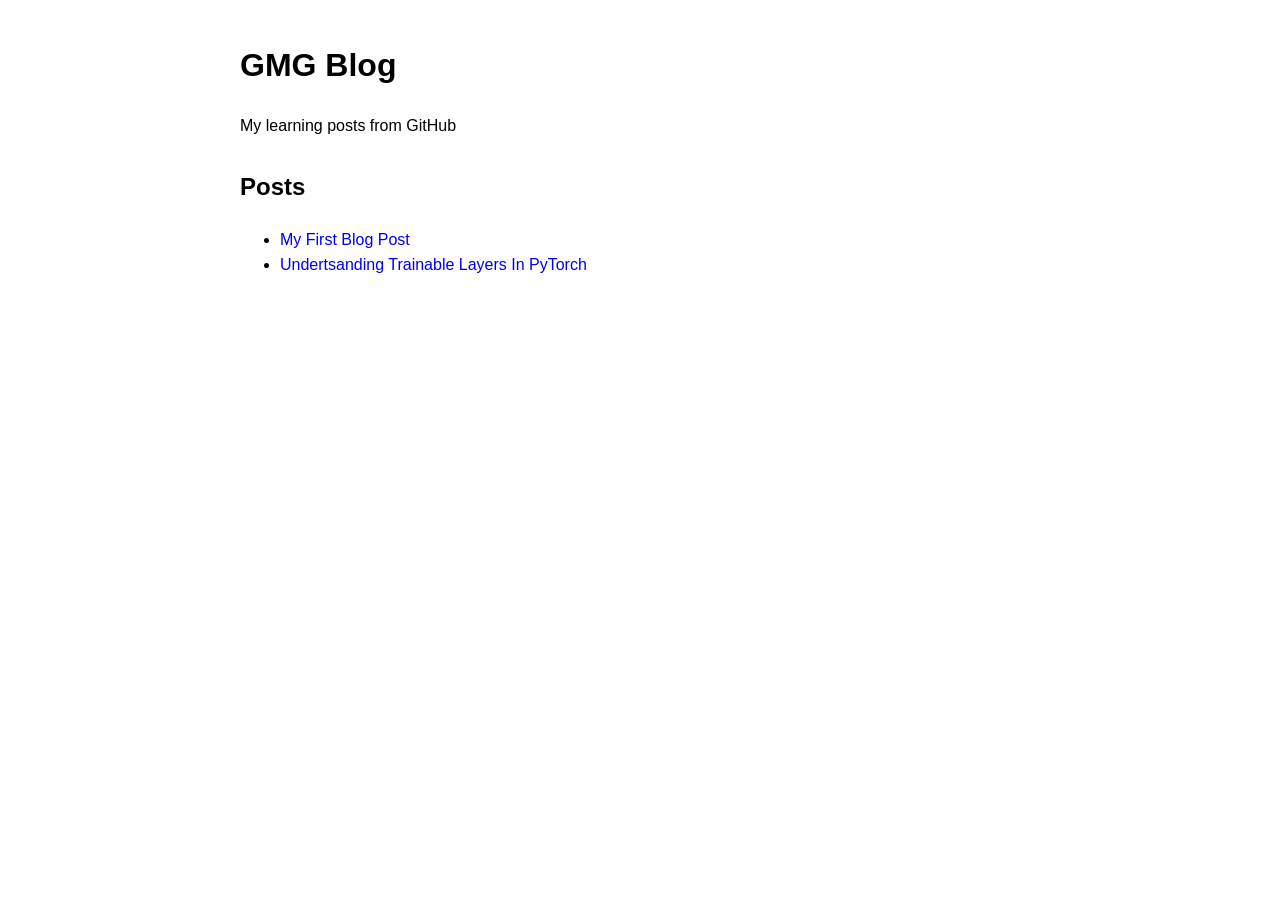
<file: index.html>
<!DOCTYPE html>
<html lang="en">
<head>
  <meta charset="UTF-8" />
  <meta name="viewport" content="width=device-width, initial-scale=1.0" />
  <title>GMG Blog</title>
  <link rel="stylesheet" href="style.css" />
</head>
<body>
  <header>
    <h1>GMG Blog</h1>
    <p>My learning posts from GitHub</p>
  </header>

  <main>
    <h2>Posts</h2>
    <ul>
      <li><a href="post1.html">My First Blog Post</a></li>
       <li><a href ="trainalbe-layers-pytorch.html"> Undertsanding Trainable Layers In PyTorch</a></li>

      
    </ul>
  </main>
</body>
</html>
</file>
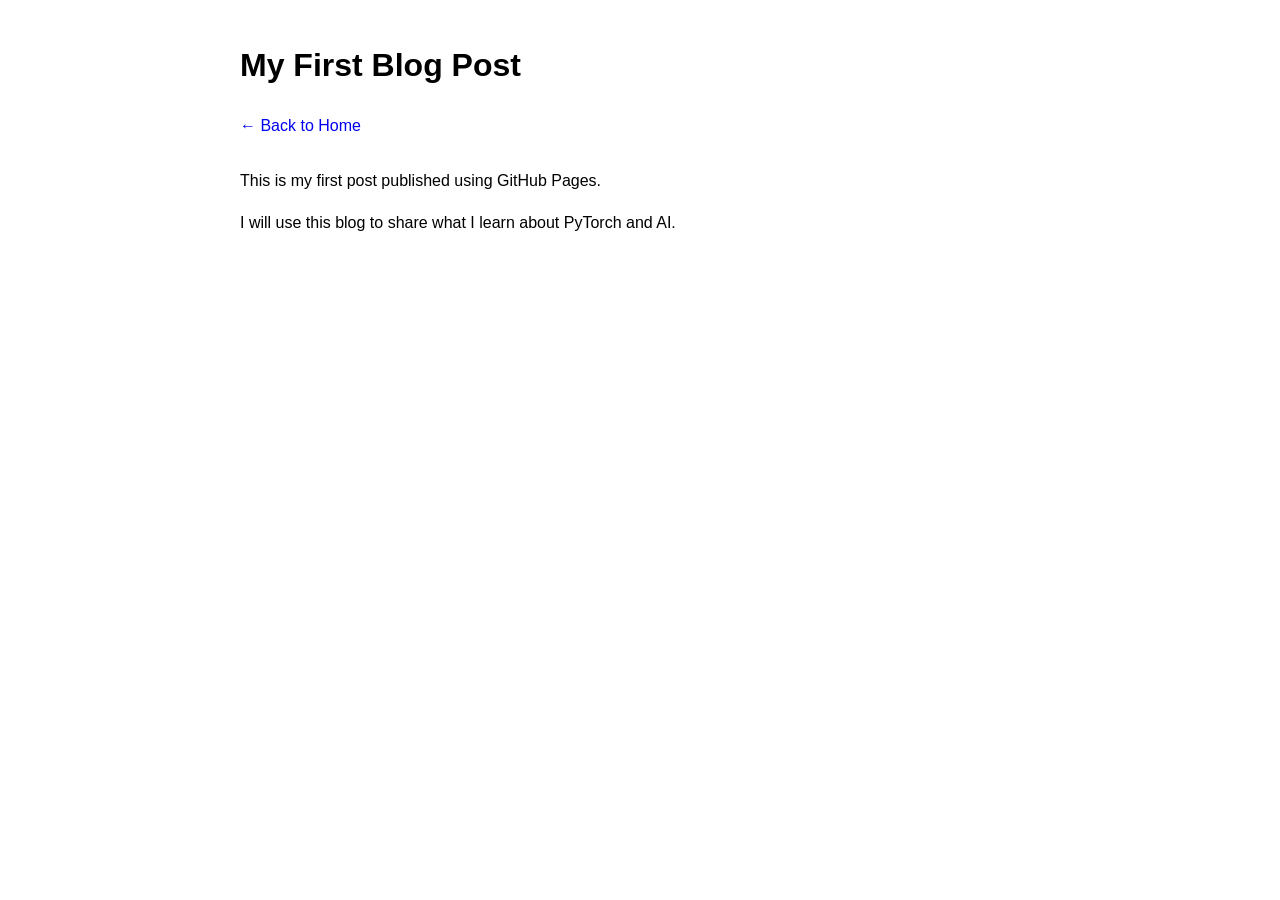
<file: post1.html>
<!DOCTYPE html>
<html lang="en">
<head>
  <meta charset="UTF-8" />
  <meta name="viewport" content="width=device-width, initial-scale=1.0" />
  <title>My First Blog Post</title>
  <link rel="stylesheet" href="style.css" />
</head>
<body>
  <header>
    <h1>My First Blog Post</h1>
    <p><a href="index.html">← Back to Home</a></p>
  </header>

  <main>
    <p>This is my first post published using GitHub Pages.</p>
    <p>I will use this blog to share what I learn about PyTorch and AI.</p>
  </main>
</body>
</html>
</file>
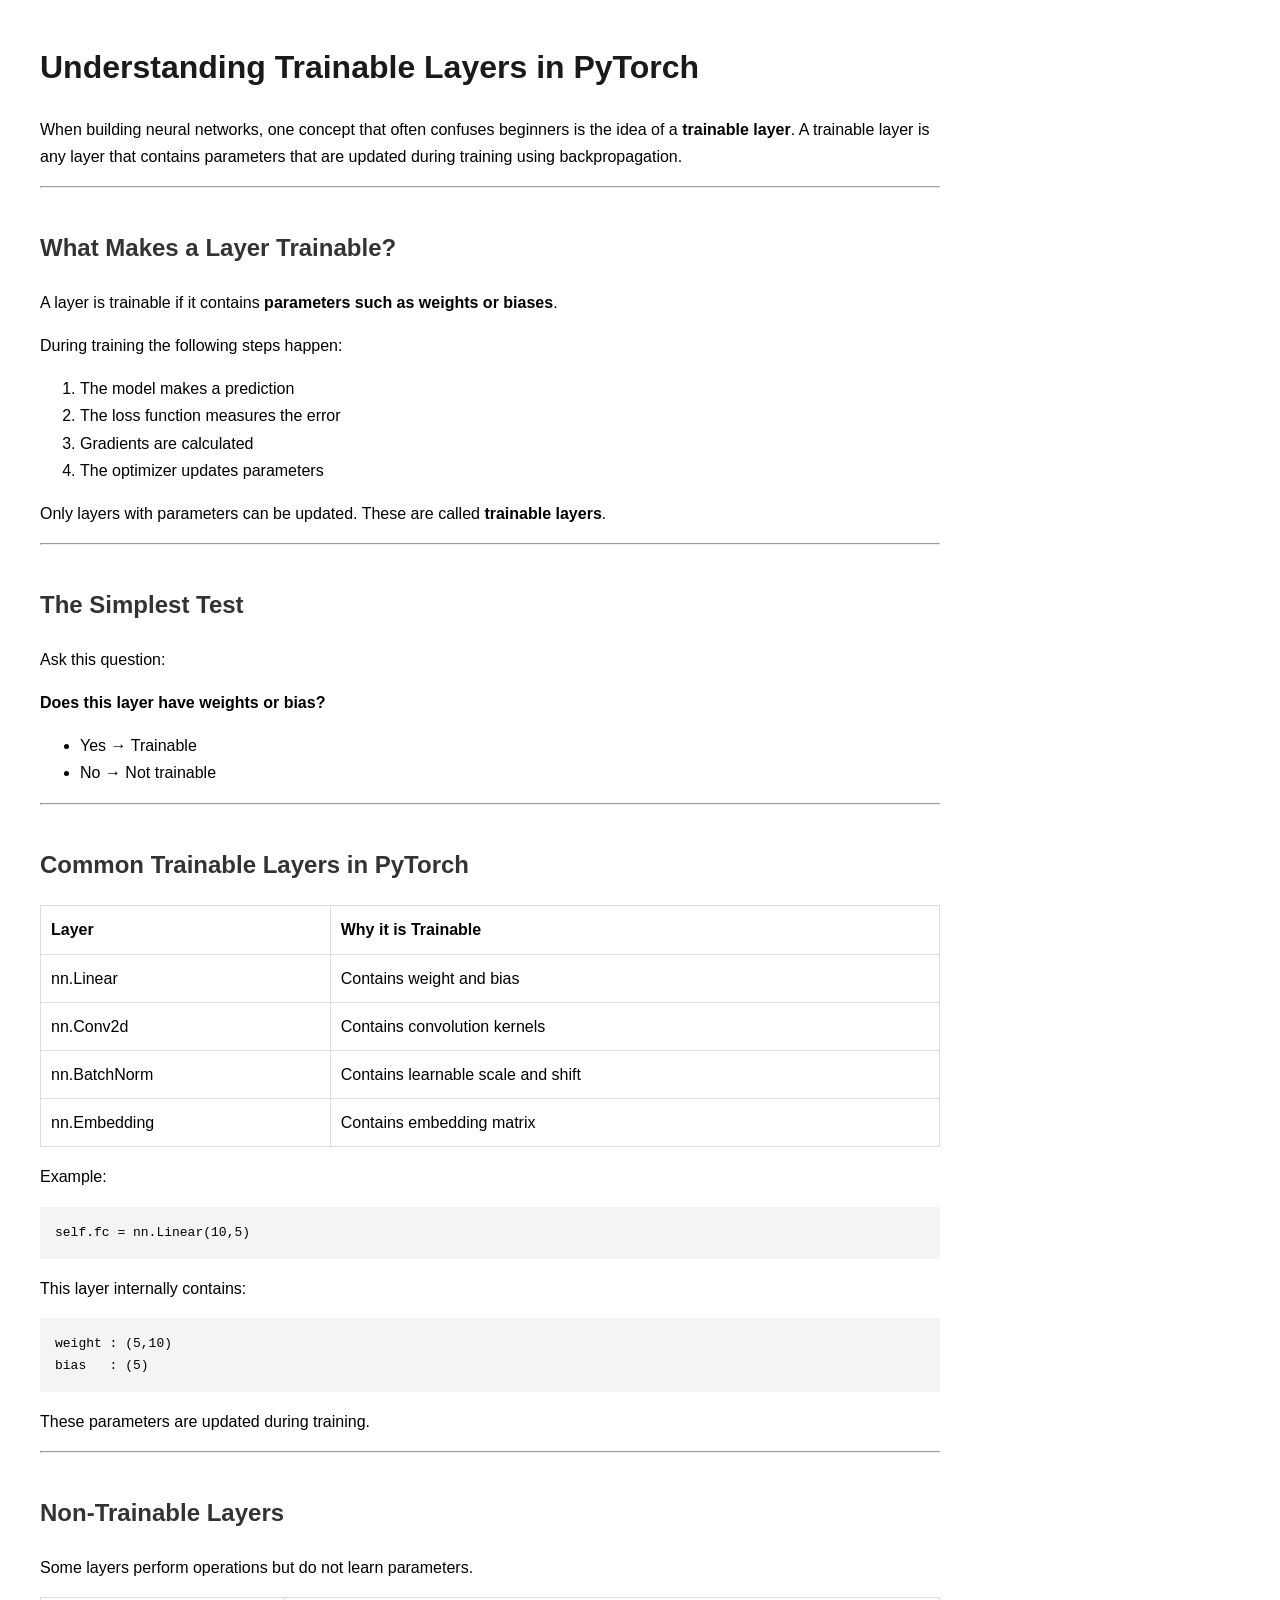
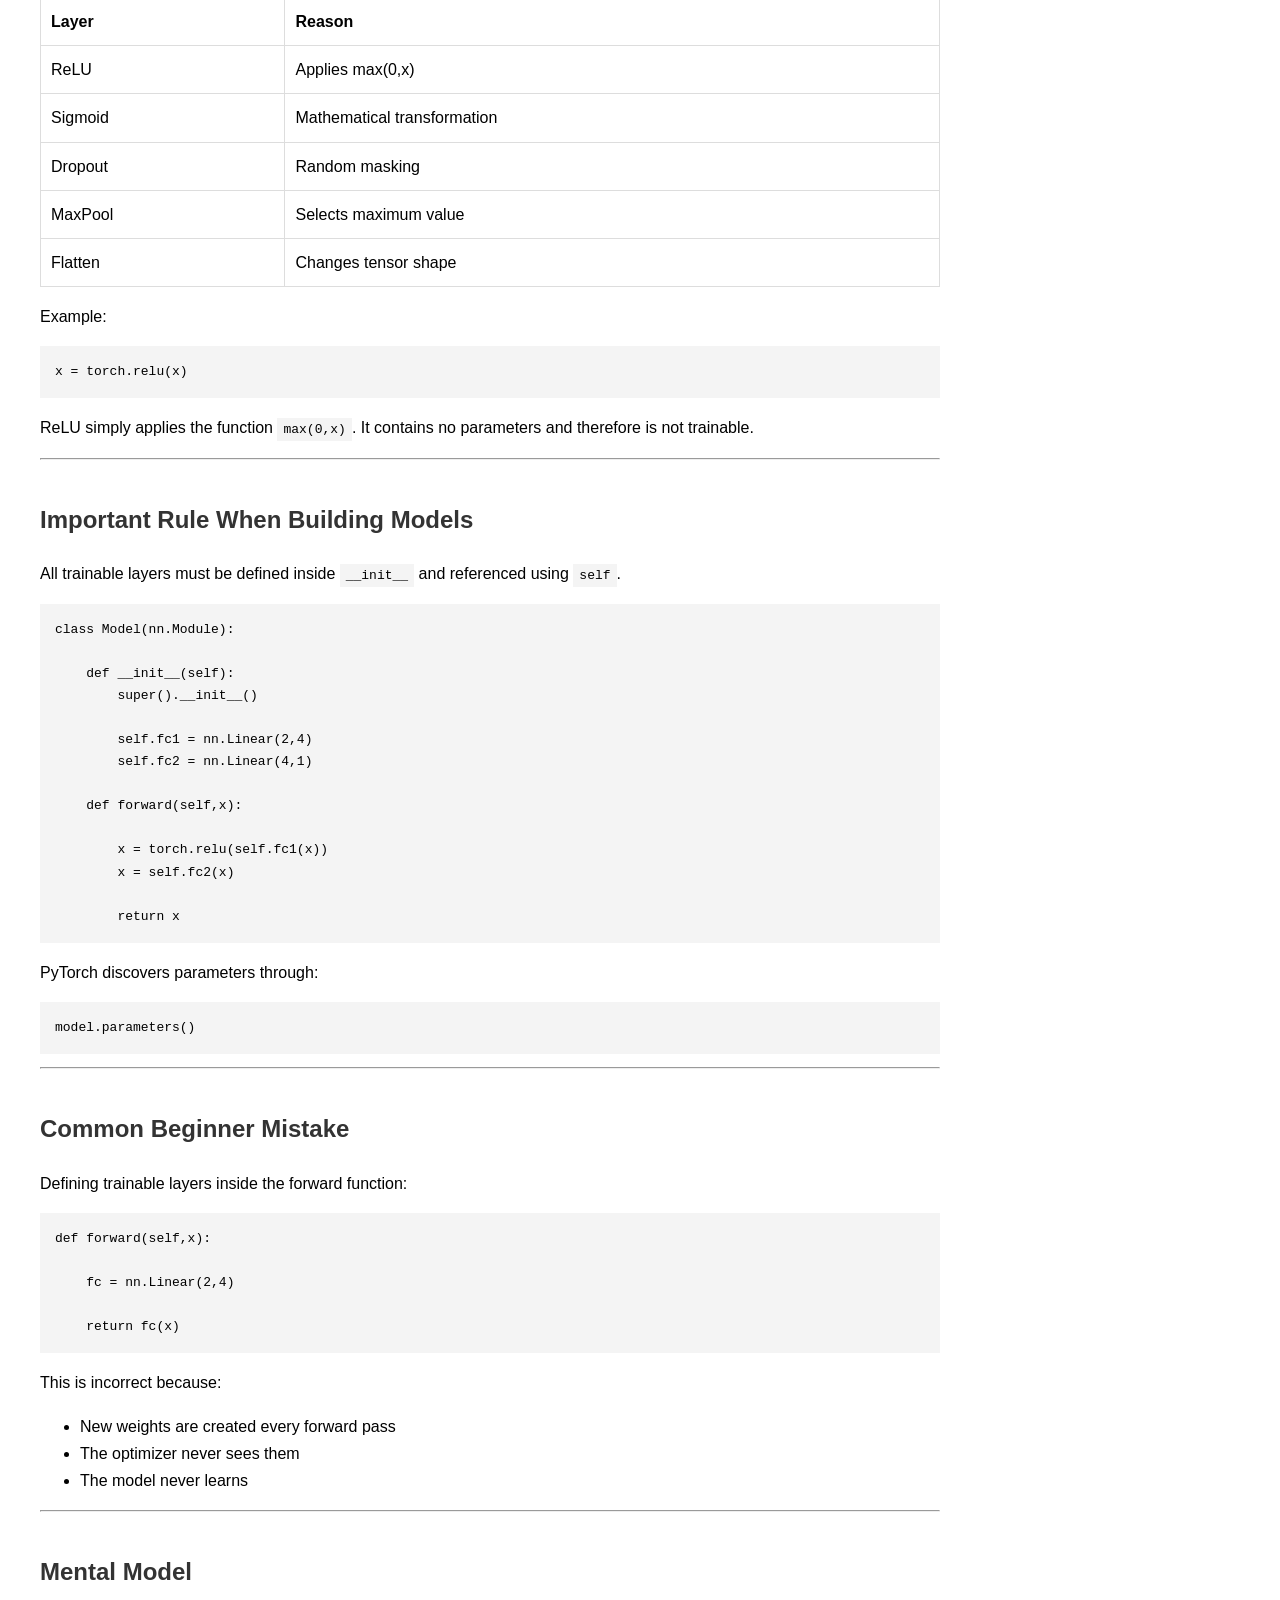
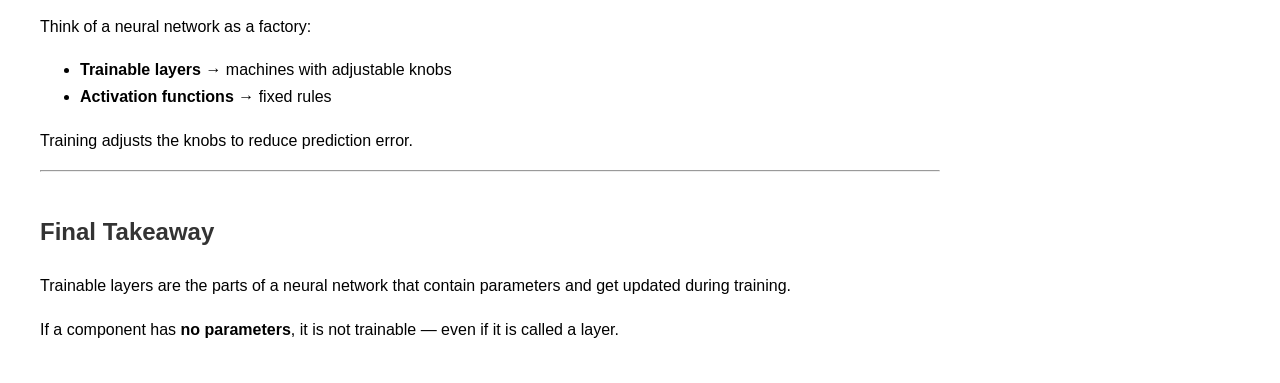
<file: trainalbe-layers-pytorch.html>
<!DOCTYPE html>
<html lang="en">
<head>
<meta charset="UTF-8">
<title>Understanding Trainable Layers in PyTorch</title>

<style>
body{
    font-family: Arial, sans-serif;
    line-height:1.7;
    margin:40px;
    max-width:900px;
}

h1{
    color:#1a1a1a;
}

h2{
    margin-top:40px;
    color:#333;
}

code{
    background:#f4f4f4;
    padding:4px 6px;
}

pre{
    background:#f4f4f4;
    padding:15px;
    overflow-x:auto;
}

table{
    border-collapse:collapse;
    width:100%;
}

table,th,td{
    border:1px solid #ddd;
}

th,td{
    padding:10px;
    text-align:left;
}

</style>

</head>

<body>

<h1>Understanding Trainable Layers in PyTorch</h1>

<p>
When building neural networks, one concept that often confuses beginners is the idea of a 
<strong>trainable layer</strong>.  
A trainable layer is any layer that contains parameters that are updated during training 
using backpropagation.
</p>

<hr>

<h2>What Makes a Layer Trainable?</h2>

<p>
A layer is trainable if it contains <strong>parameters such as weights or biases</strong>.
</p>

<p>During training the following steps happen:</p>

<ol>
<li>The model makes a prediction</li>
<li>The loss function measures the error</li>
<li>Gradients are calculated</li>
<li>The optimizer updates parameters</li>
</ol>

<p>
Only layers with parameters can be updated. These are called <strong>trainable layers</strong>.
</p>

<hr>

<h2>The Simplest Test</h2>

<p>Ask this question:</p>

<p><strong>Does this layer have weights or bias?</strong></p>

<ul>
<li>Yes → Trainable</li>
<li>No → Not trainable</li>
</ul>

<hr>

<h2>Common Trainable Layers in PyTorch</h2>

<table>
<tr>
<th>Layer</th>
<th>Why it is Trainable</th>
</tr>

<tr>
<td>nn.Linear</td>
<td>Contains weight and bias</td>
</tr>

<tr>
<td>nn.Conv2d</td>
<td>Contains convolution kernels</td>
</tr>

<tr>
<td>nn.BatchNorm</td>
<td>Contains learnable scale and shift</td>
</tr>

<tr>
<td>nn.Embedding</td>
<td>Contains embedding matrix</td>
</tr>

</table>

<p>Example:</p>

<pre>
self.fc = nn.Linear(10,5)
</pre>

<p>This layer internally contains:</p>

<pre>
weight : (5,10)
bias   : (5)
</pre>

<p>These parameters are updated during training.</p>

<hr>

<h2>Non-Trainable Layers</h2>

<p>
Some layers perform operations but do not learn parameters.
</p>

<table>

<tr>
<th>Layer</th>
<th>Reason</th>
</tr>

<tr>
<td>ReLU</td>
<td>Applies max(0,x)</td>
</tr>

<tr>
<td>Sigmoid</td>
<td>Mathematical transformation</td>
</tr>

<tr>
<td>Dropout</td>
<td>Random masking</td>
</tr>

<tr>
<td>MaxPool</td>
<td>Selects maximum value</td>
</tr>

<tr>
<td>Flatten</td>
<td>Changes tensor shape</td>
</tr>

</table>

<p>Example:</p>

<pre>
x = torch.relu(x)
</pre>

<p>
ReLU simply applies the function <code>max(0,x)</code>.  
It contains no parameters and therefore is not trainable.
</p>

<hr>

<h2>Important Rule When Building Models</h2>

<p>
All trainable layers must be defined inside <code>__init__</code> and referenced using <code>self</code>.
</p>

<pre>
class Model(nn.Module):

    def __init__(self):
        super().__init__()

        self.fc1 = nn.Linear(2,4)
        self.fc2 = nn.Linear(4,1)

    def forward(self,x):

        x = torch.relu(self.fc1(x))
        x = self.fc2(x)

        return x
</pre>

<p>
PyTorch discovers parameters through:
</p>

<pre>
model.parameters()
</pre>

<hr>

<h2>Common Beginner Mistake</h2>

<p>Defining trainable layers inside the forward function:</p>

<pre>
def forward(self,x):

    fc = nn.Linear(2,4)

    return fc(x)
</pre>

<p>This is incorrect because:</p>

<ul>
<li>New weights are created every forward pass</li>
<li>The optimizer never sees them</li>
<li>The model never learns</li>
</ul>

<hr>

<h2>Mental Model</h2>

<p>Think of a neural network as a factory:</p>

<ul>
<li><strong>Trainable layers</strong> → machines with adjustable knobs</li>
<li><strong>Activation functions</strong> → fixed rules</li>
</ul>

<p>Training adjusts the knobs to reduce prediction error.</p>

<hr>

<h2>Final Takeaway</h2>

<p>
Trainable layers are the parts of a neural network that contain parameters and get updated during training.
</p>

<p>
If a component has <strong>no parameters</strong>, it is not trainable — even if it is called a layer.
</p>

</body>
</html>
</file>
<file: style.css>
body {
  font-family: Arial, sans-serif;
  max-width: 800px;
  margin: 40px auto;
  padding: 0 20px;
  line-height: 1.6;
}

header {
  margin-bottom: 30px;
}

a {
  text-decoration: none;
}

a:hover {
  text-decoration: underline;
}
</file>
